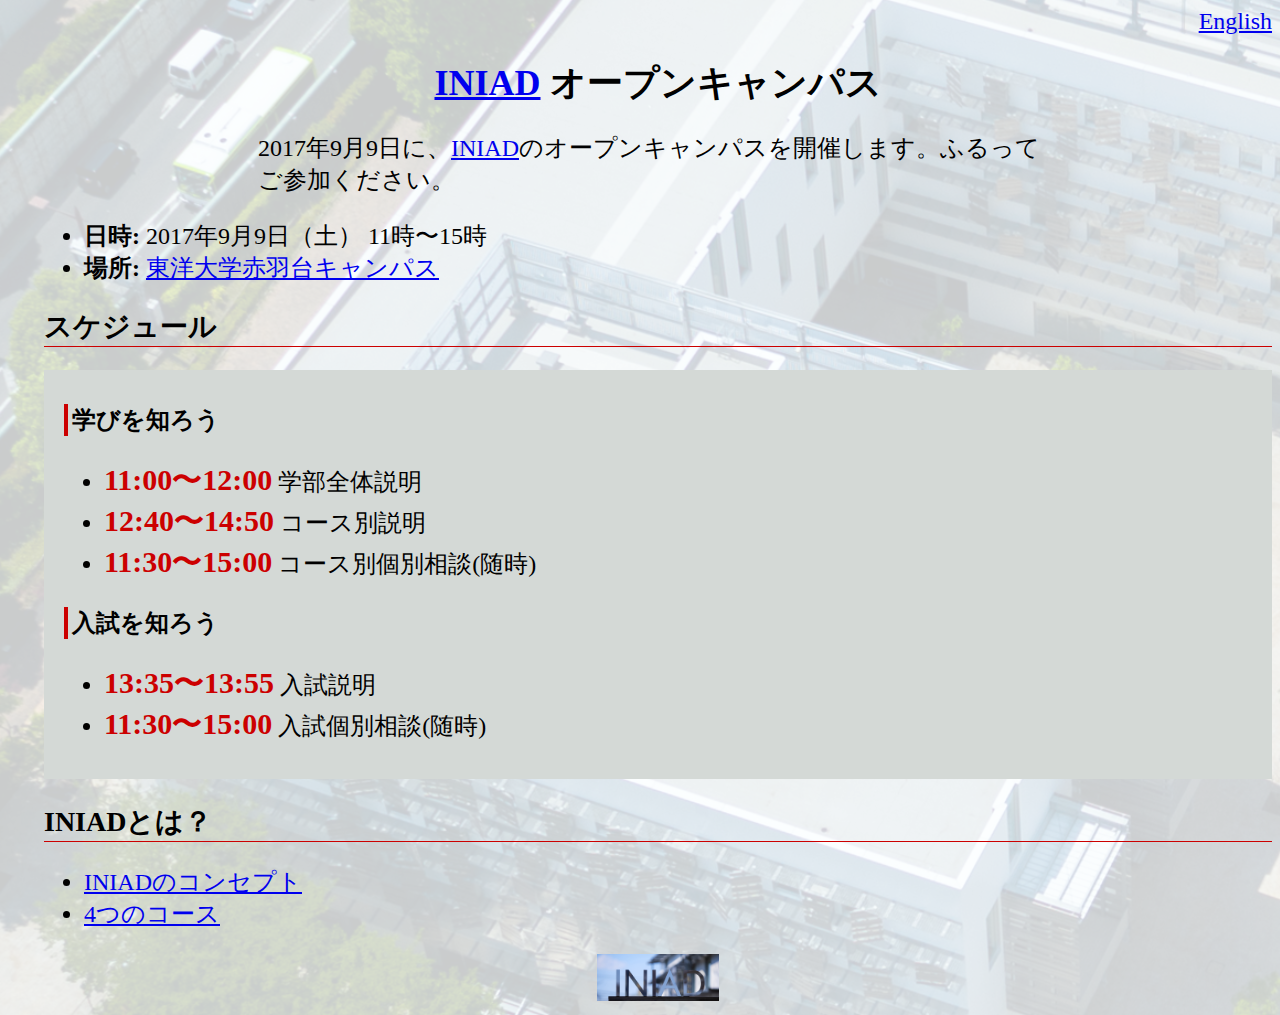
<file: index.html>
<!DOCTYPE html>
<html>
  <head>
    <meta charset="UTF-8">
    <div style="text-align: right;"><a href="https://hatate-yosuke.github.io/iniad-fake-homepage/index_en.html">English</a></div>
    <title>INIAD オープンキャンパス特設サイト(偽)</title>
    <link rel="stylesheet" type="text/css" href="css/iniad.css">
  </head>

  <body background="1-11.jpg">
    <h1><span class="iniad"><a href="#iniad-section">INIAD</a></span> オープンキャンパス</h1>
    <p>2017年9月9日に、<span class="iniad"><a href="#iniad-section">INIAD</a></span>のオープンキャンパスを開催します。ふるってご参加ください。</p>
    <ul>
      <li><b>日時:</b> 2017年9月9日（土） 11時〜15時</li>
      <li><b>場所:</b> <a href="https://www.iniad.org/access/">東洋大学赤羽台キャンパス</a></li>
    </ul>
    <h2>スケジュール</h2>
    <div id="schedule">
      <h3>学びを知ろう</h3>
      <ul id="schedule-learning">
        <li><span class="time">11:00〜12:00</span> 学部全体説明</li>
        <li><span class="time">12:40〜14:50</span> コース別説明</li>
        <li><span class="time">11:30〜15:00</span> コース別個別相談(随時)</li>
      </ul>

      <h3>入試を知ろう</h3>
      <ul id="schedule-exam">
        <li><span class="time">13:35〜13:55</span> 入試説明</li>
        <li><span class="time">11:30〜15:00</span> 入試個別相談(随時)</li>
      </ul>
    </div>
    <h2 id="iniad-section">INIADとは？</h2>
    <ul>
      <li><a href="concept.html">INIADのコンセプト</a></li>
      <li><a href="courses.html">4つのコース</a></li>
    </ul>
    <div style="text-align: center;"><img src="INIAD_logo.jpg" alt="[INIADロゴ]" width="10%" height="10%" ></div>
  </body>
</html>
</file>
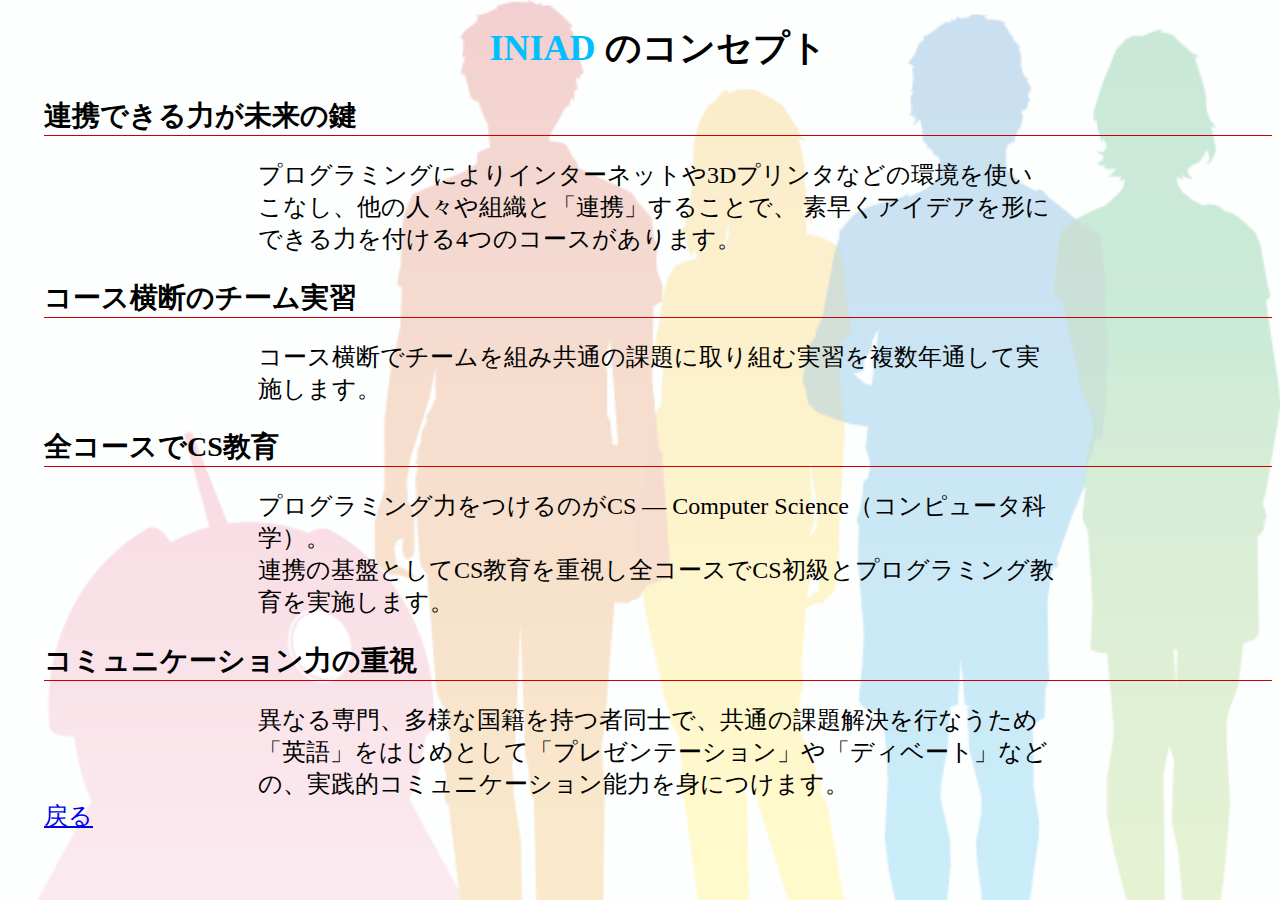
<file: concept.html>
<!DOCTYPE html>
<html>
  <head>
    <meta charset="UTF-8">
    <title>INIAD オープンキャンパス特設サイト(偽)</title>
    <link rel="stylesheet" type="text/css" href="css/iniad.css">
  </head>

  <body background="INIAD_collab.png"></body>
    <h1><span class="iniad">INIAD</span> のコンセプト</h1>
    <h2>連携できる力が未来の鍵</h2>
    <p>プログラミングによりインターネットや3Dプリンタなどの環境を使いこなし、他の人々や組織と「連携」することで、 素早くアイデアを形にできる力を付ける4つのコースがあります。</p>
    <h2>コース横断のチーム実習</h2>
    <p>コース横断でチームを組み共通の課題に取り組む実習を複数年通して実施します。</p>
    <h2>全コースでCS教育</h2>
    <p>プログラミング力をつけるのがCS ― Computer Science（コンピュータ科学）。<br>連携の基盤としてCS教育を重視し全コースでCS初級とプログラミング教育を実施します。</p>
    <h2>コミュニケーション力の重視</h2>
    <p>異なる専門、多様な国籍を持つ者同士で、共通の課題解決を行なうため「英語」をはじめとして「プレゼンテーション」や「ディベート」などの、実践的コミュニケーション能力を身につけます。</p>
  
    <a href="index.html">戻る</a>
  </body>
</html>
</file>
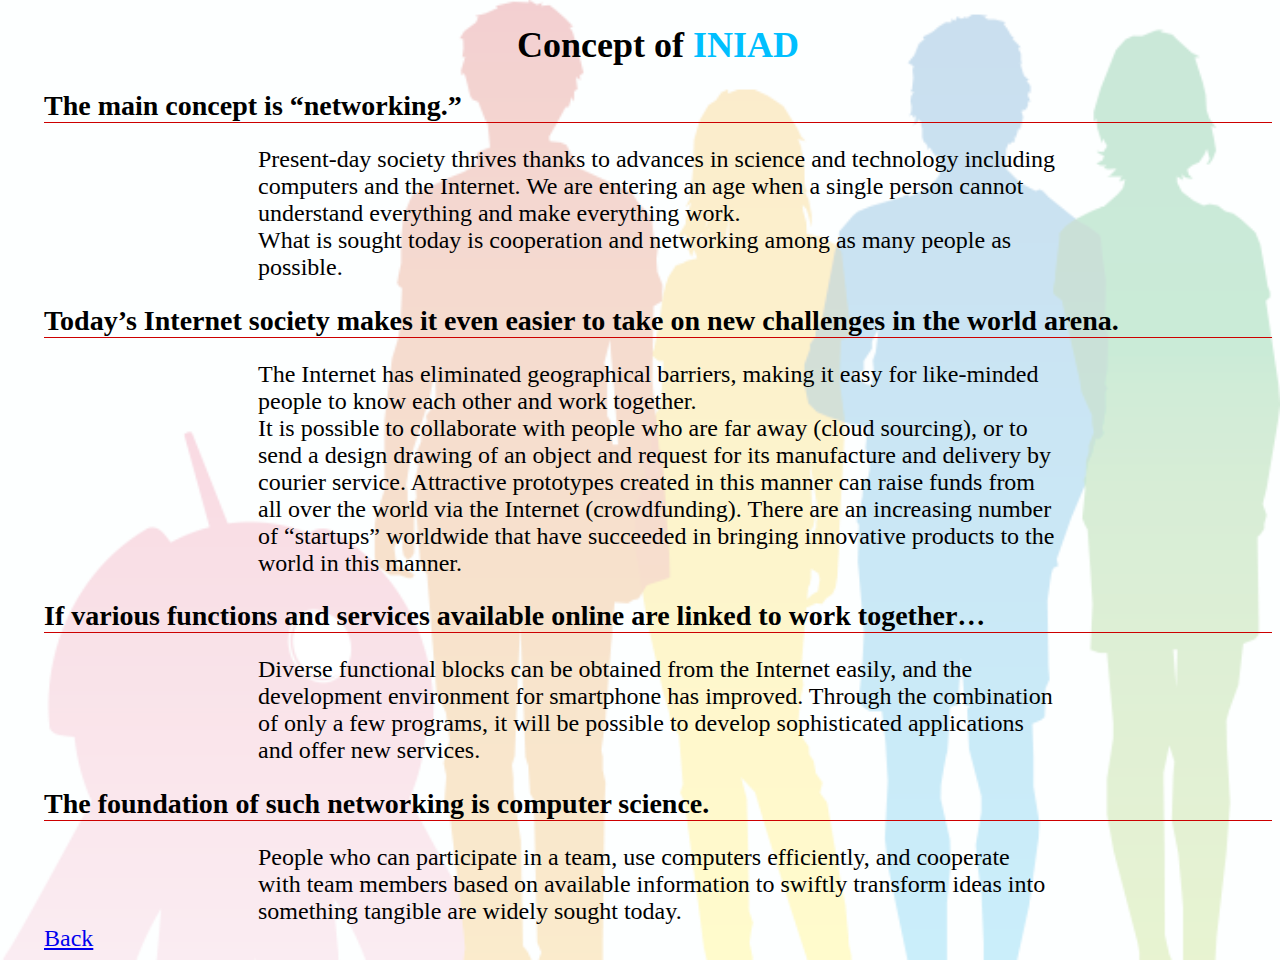
<file: concept_en.html>
<!DOCTYPE html>
<html>
  <head>
    <meta charset="UTF-8">
    <title>INIAD Open Campus Site (Fake)</title>
    <link rel="stylesheet" type="text/css" href="css/iniad.css">
  </head>

  <body background="INIAD_collab.png">
    <h1>Concept of <span class="iniad">INIAD</span></h1>
    <h2>The main concept is “networking.”</h2>
    <p>Present-day society thrives thanks to advances in science and technology including computers and the Internet. We are entering an age when a single person cannot understand everything and make everything work.<br>
      What is sought today is cooperation and networking among as many people as possible.</p>
    <h2>Today’s Internet society makes it even easier to take on new challenges in the world arena.</h2>
    <p>The Internet has eliminated geographical barriers, making it easy for like-minded people to know each other and work together.<br>
      It is possible to collaborate with people who are far away (cloud sourcing), or to send a design drawing of an object and request for its manufacture and delivery by courier service. Attractive prototypes created in this manner can raise funds from all over the world via the Internet (crowdfunding). There are an increasing number of “startups” worldwide that have succeeded in bringing innovative products to the world in this manner.</p>
    <h2>If various functions and services available online are linked to work together…</h2>
    <p>Diverse functional blocks can be obtained from the Internet easily, and the development environment for smartphone has improved. Through the combination of only a few programs, it will be possible to develop sophisticated applications and offer new services.</p>
    <h2>The foundation of such networking is computer science.</h2>
    <p>People who can participate in a team, use computers efficiently, and cooperate with team members based on available information to swiftly transform ideas into something tangible are widely sought today.</p>
    <a href="index_en.html">Back</a>  
  </body>
</html>
</file>
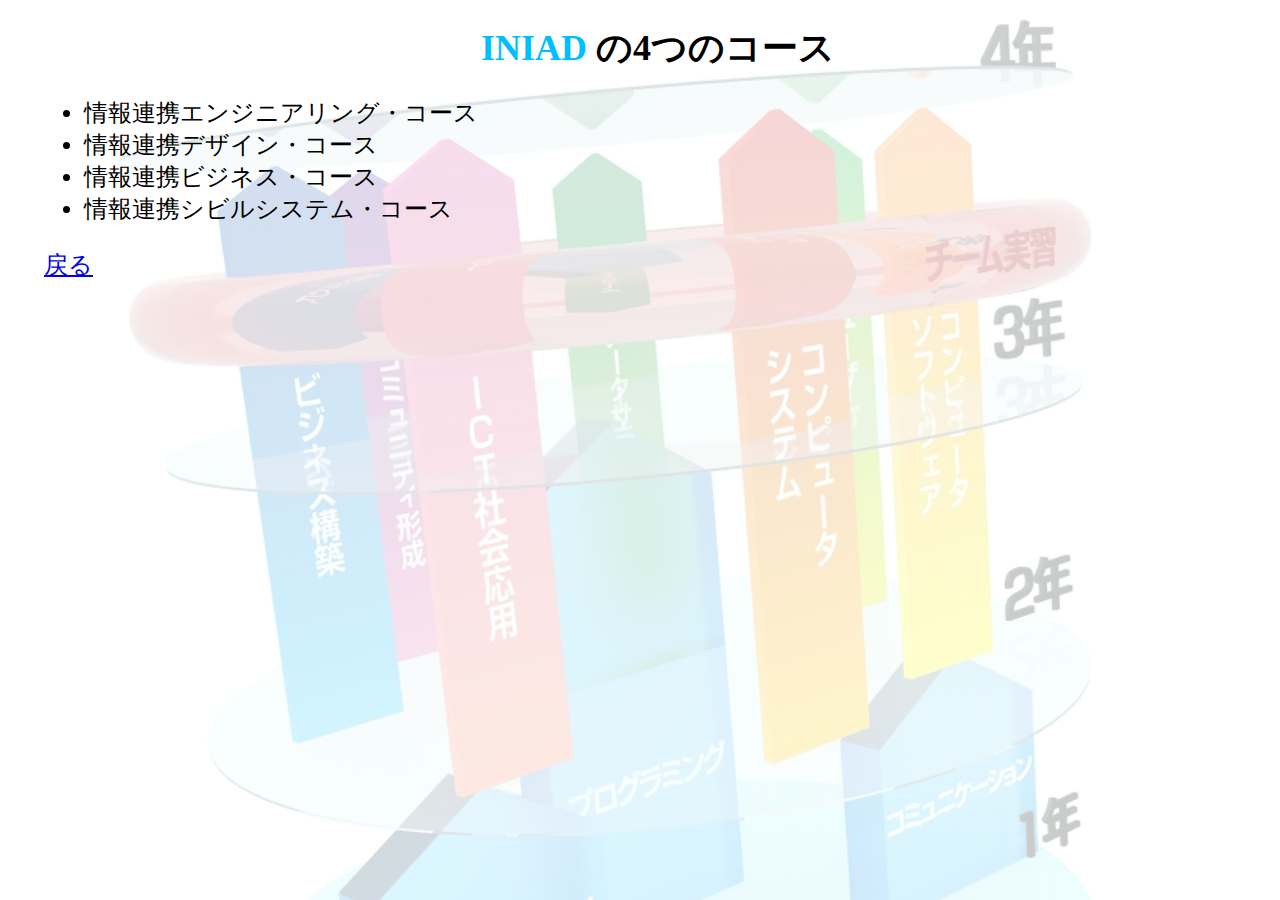
<file: courses.html>
<!DOCTYPE html>
<html>
  <head>
    <meta charset="UTF-8">
    <title>INIAD オープンキャンパス特設サイト(偽)</title>
    <link rel="stylesheet" type="text/css" href="css/iniad.css">
  </head>

  <body background="INIAD_curriculum.jpg"></body>
    <h1><span class="iniad">INIAD</span> の4つのコース</h1>
    <ul>
      <li>情報連携エンジニアリング・コース</li>
      <li>情報連携デザイン・コース</li>
      <li>情報連携ビジネス・コース</li>
      <li>情報連携シビルシステム・コース</li>
    </ul>
    <a href="index.html">戻る</a>    
  </body>
</html>
</file>
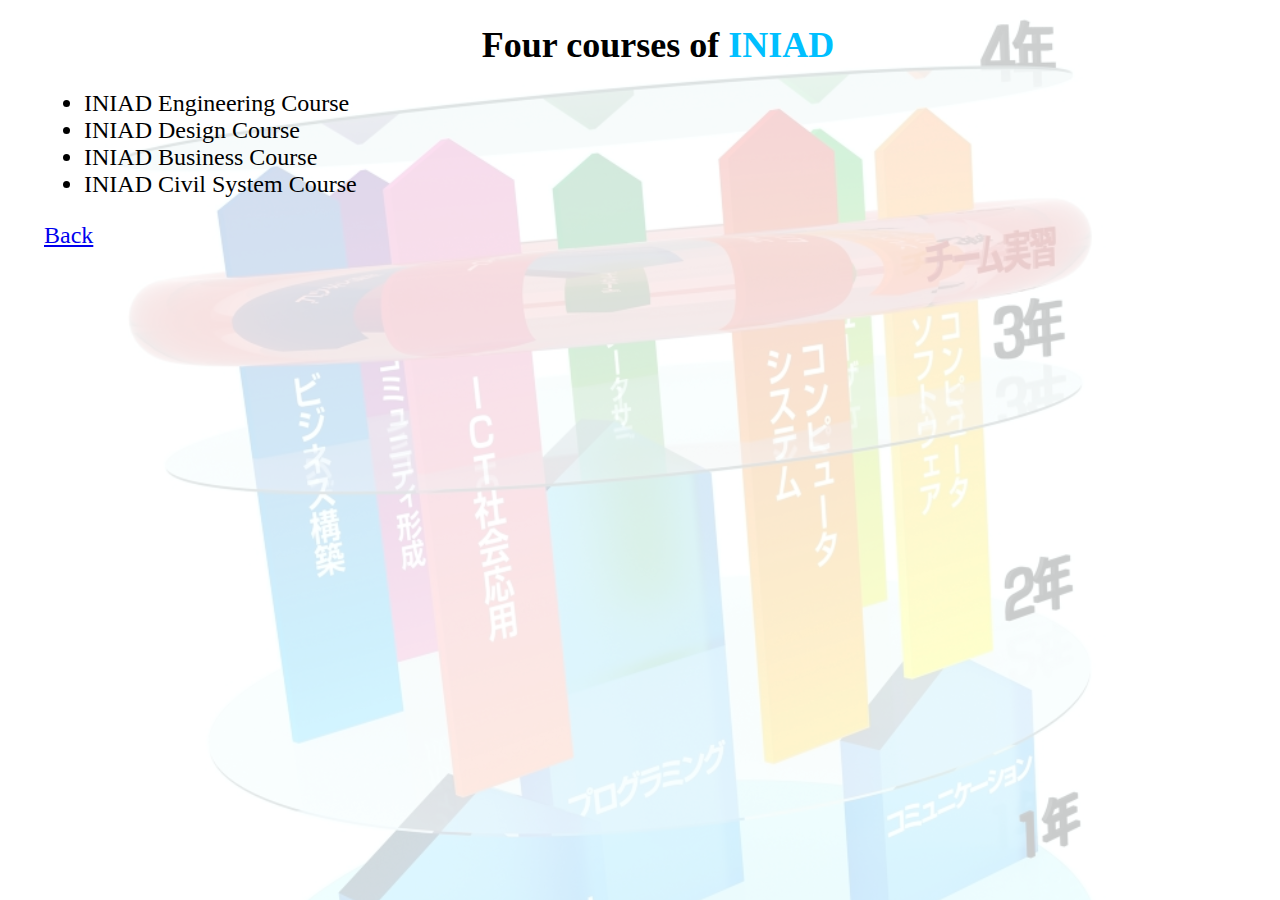
<file: courses_en.html>
<!DOCTYPE html>
<html>
  <head>
    <meta charset="UTF-8">
    <title>INIAD Open Campus Site (Fake)</title>
    <link rel="stylesheet" type="text/css" href="css/iniad.css">
  </head>

  <body background="INIAD_curriculum.jpg"></body>
    <h1>Four courses of <span class="iniad">INIAD</span></h1>
    <ul>
      <li>INIAD Engineering Course</li>
      <li>INIAD Design Course</li>
      <li>INIAD Business Course</li>
      <li>INIAD Civil System Course</li>
    </ul>  
    <a href="index_en.html">Back</a>  
  </body>
</html>
</file>
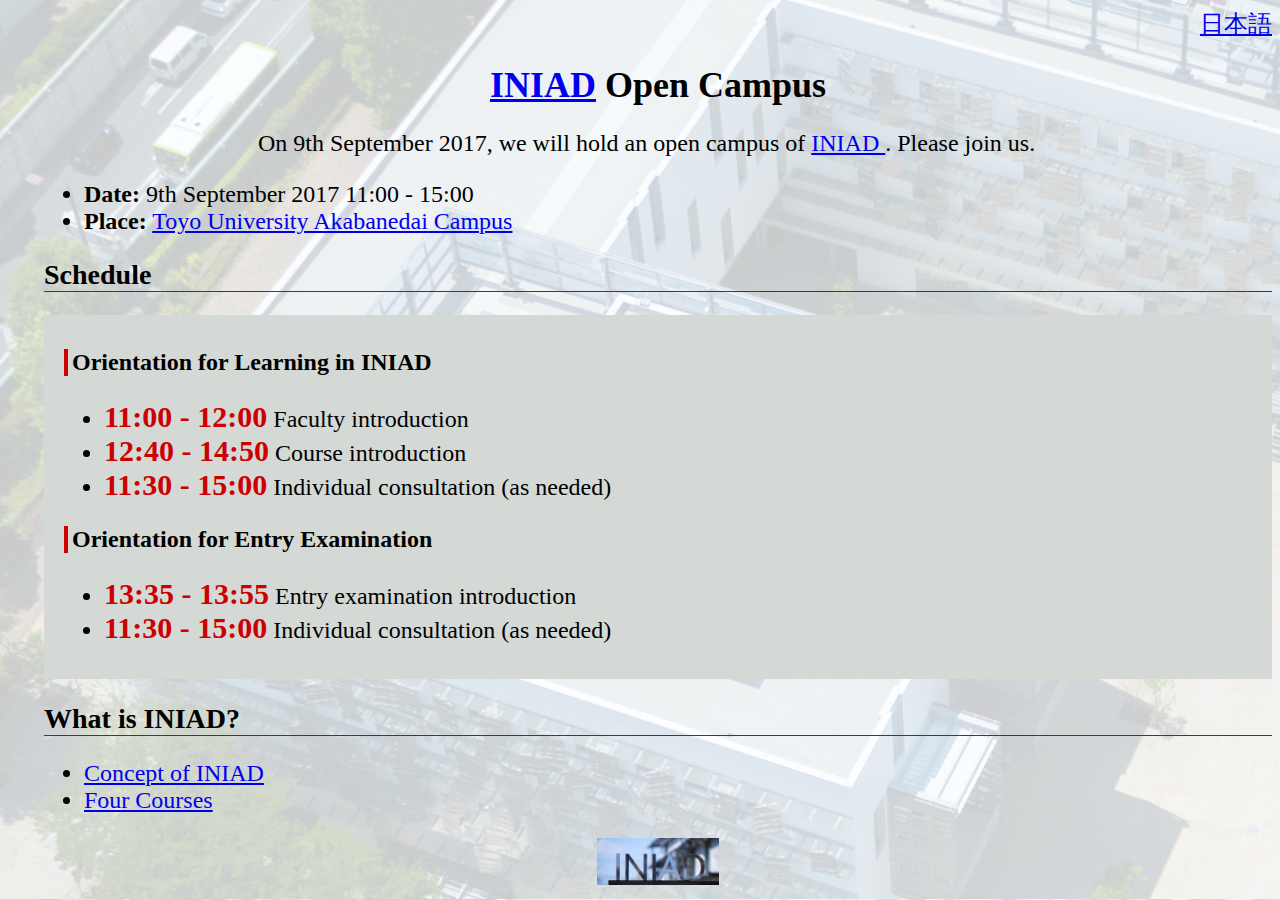
<file: index_en.html>
<!DOCTYPE html>
<html>
  <head>
    <meta charset="UTF-8">
    <div style="text-align: right;"><a href="https://hatate-yosuke.github.io/iniad-fake-homepage/index.html">日本語</a></div>
    <title>INIAD Open Campus Site (Fake)</title>
    <link rel="stylesheet" type="text/css" href="css/iniad.css">
  </head>

  <body background="1-11.jpg">
    <h1><span class="iniad"><a href="#iniad-section">INIAD</a></span> Open Campus</h1>
    <p>On 9th September 2017, we will hold an open campus of <span class="iniad"><a href="#iniad-section"> INIAD </a></span>. Please join us.</p>
    <ul>
      <li><b>Date:</b> 9th September 2017 11:00 - 15:00</li>
      <li><b>Place:</b> <a href="https://www.iniad.org/access/">Toyo University Akabanedai Campus</a></li>
    </ul>
    <h2>Schedule</h2>
    <div id="schedule">
      <h3>Orientation for Learning in INIAD</h3>
      <ul id="schedule-learning">
        <li><span class="time">11:00 - 12:00</span> Faculty introduction</li>
        <li><span class="time">12:40 - 14:50</span> Course introduction</li>
        <li><span class="time">11:30 - 15:00</span> Individual consultation (as needed)</li>
      </ul>

      <h3>Orientation for Entry Examination</h3>
      <ul id="schedule-exam">
        <li><span class="time">13:35 - 13:55</span> Entry examination introduction</li>
        <li><span class="time">11:30 - 15:00</span> Individual consultation (as needed)</li>
      </ul>
    </div>
    <h2 id="iniad-section">What is INIAD?</h2>
    <ul>
      <li><a href="concept_en.html">Concept of INIAD</a></li>
      <li><a href="courses_en.html">Four Courses</a></li>
    </ul>
    <div style="text-align: center;"><img src="INIAD_logo.jpg" alt="[INIADロゴ]" width="10%" height="10%" ></div>
  </body>
</html>
</file>
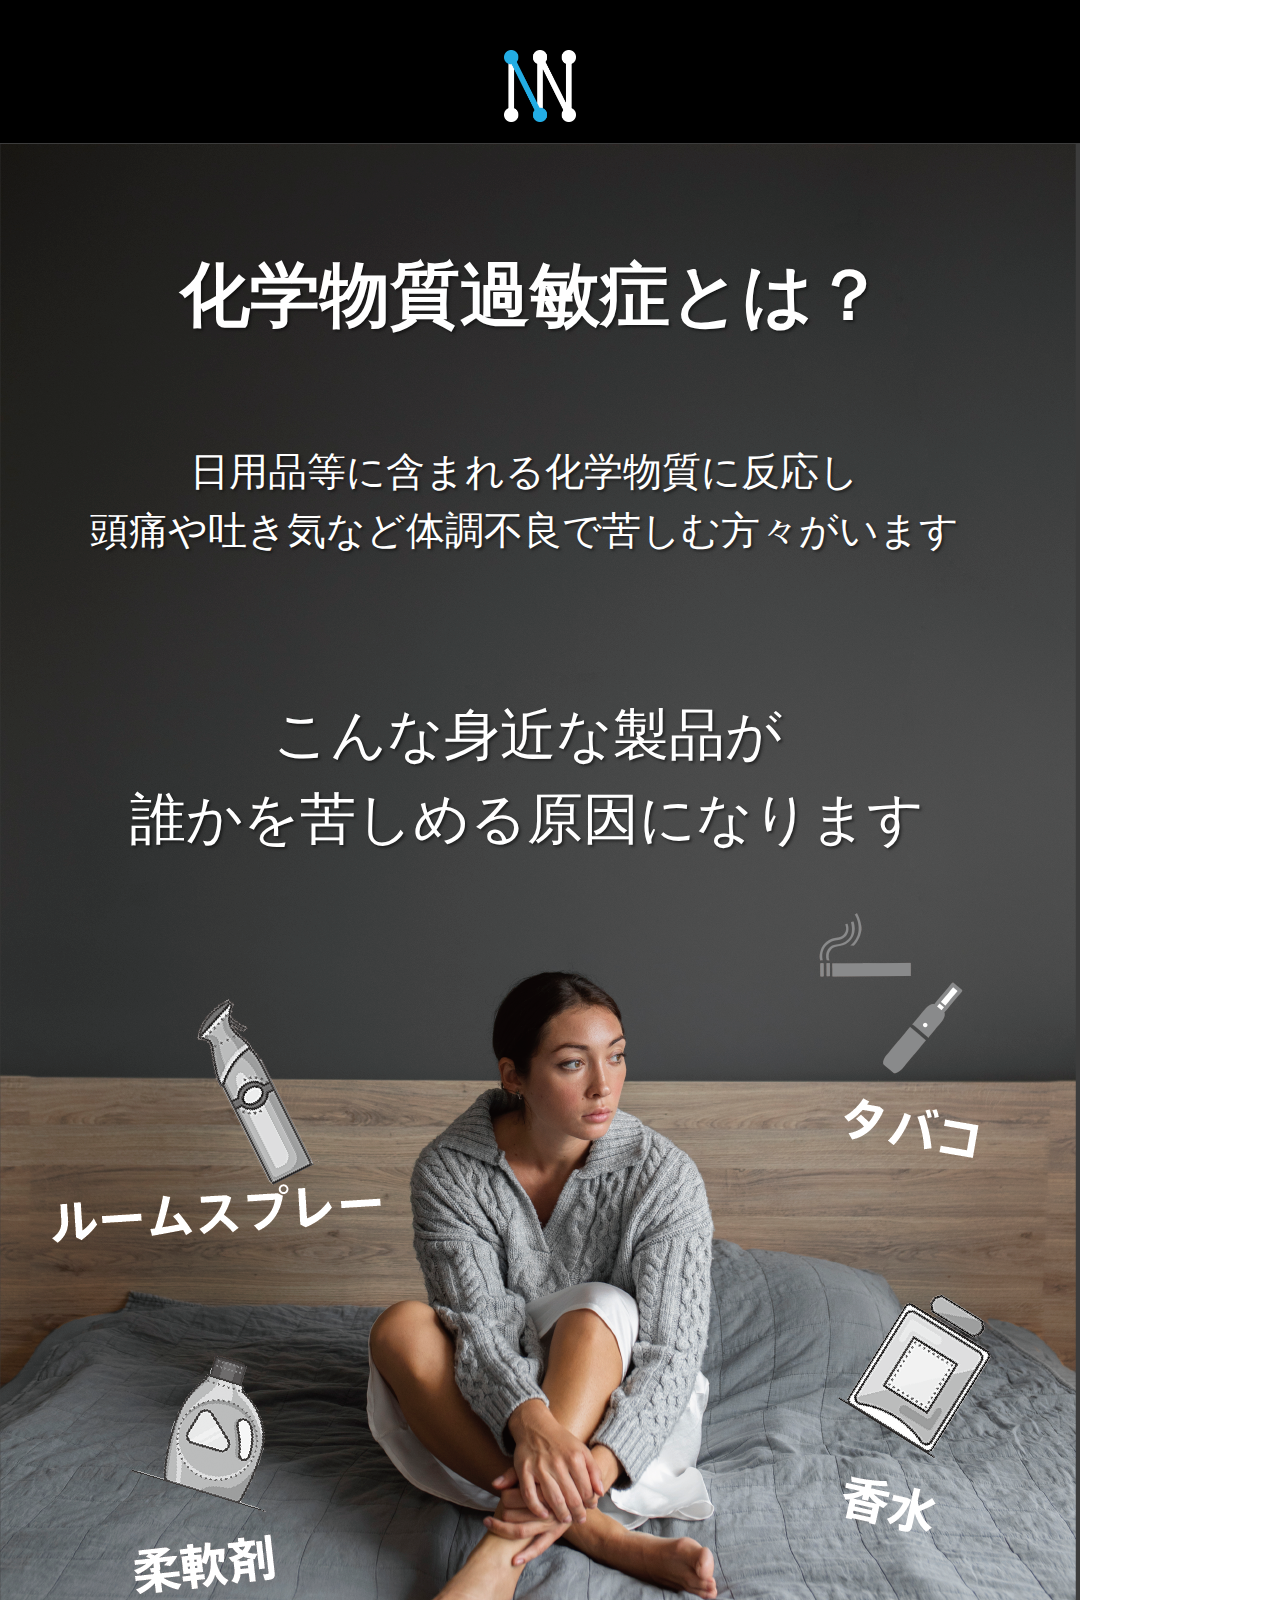
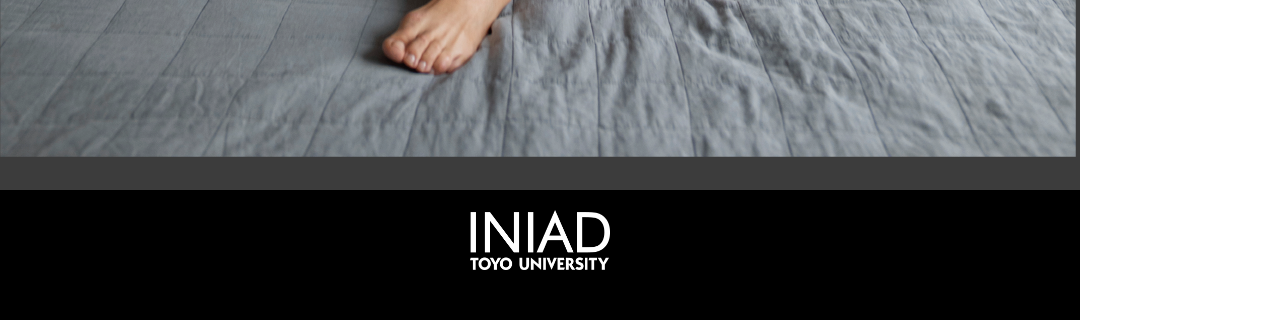
<file: signage/index2.html>
<!DOCTYPE html>
<html>
 <head>
 <meta charset="utf-8">
 <meta name="viewport" content="width=device-width, initial-scale=1">
 <meta http-equiv="Pragma" content="no-cache" />
 <meta http-equiv="cache-control" content="no-cache" />
 <meta http-equiv="expires" content="0" />

 <title>INIAD - Signage</title>

 <link href="css/bootstrap.min.css" rel="stylesheet">
 <link href="css/font-awesome.min.css" rel="stylesheet">
 <link href="css/style.css" rel="stylesheet">
 <link href="css/index2.css" rel="stylesheet">
 </head>
 <body id="black">
  <!-- header -->
  <div class="wrap">
   <header class="cf">
    <img src="img_fixed/logo-b.png">
   </header>
   
   <!-- contents -->
  <div class="contents">
   <h1 class="slide-in">化学物質過敏症とは？</h1>
   <h2 class="lead">日用品等に含まれる化学物質に反応し<br>頭痛や吐き気など体調不良で苦しむ方々がいます</h2>
    <h2 class="example">こんな身近な製品が<br>誰かを苦しめる原因になります</h2>
   <div class="container">
    <img src="img_fixed/index2_bg.png">  
   </div>
  </div>
   
    <!-- footer -->
   <footer>
    <img src="img_fixed/logo2-b.png" width="140px" height="60px">
   </footer>
  </div>

  <!-- scripts -->
  <script src="https://ajax.googleapis.com/ajax/libs/jquery/2.1.3/jquery.min.js"></script> 
  <script src="js/bootstrap.min.js"></script>

  <script>
    setTimeout(function() {
      window.location.href = 'index3.html';
    }, 5000); // 8000ミリ秒（5秒）後に遷移
  </script>
 </body>
</html>
</file>
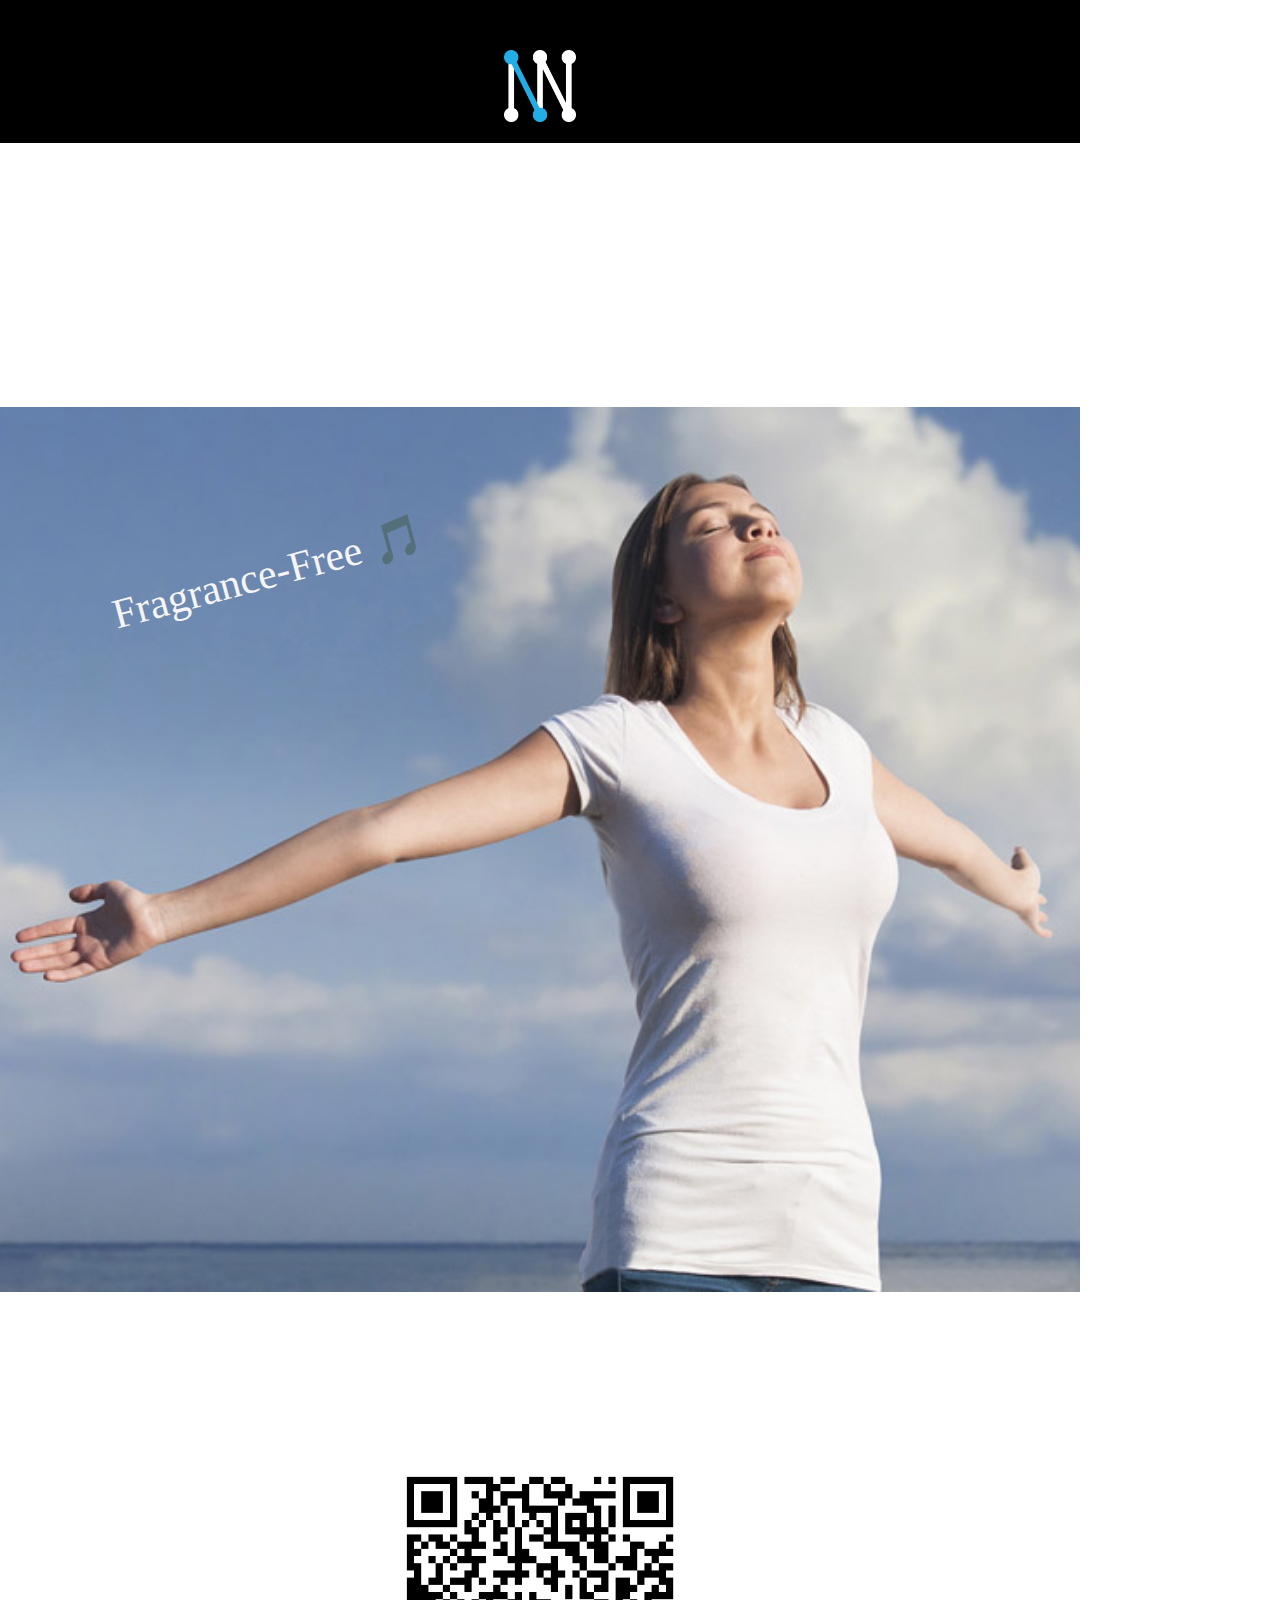
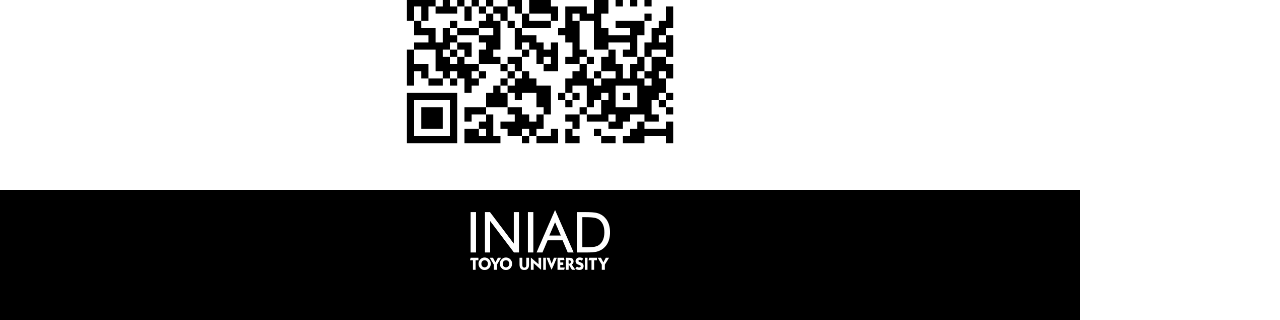
<file: signage/index3.html>
<!DOCTYPE html>
<html>
<head>
  <!-- 既存のメタタグやリンク要素はそのまま -->
  <meta charset="utf-8">
  <meta name="viewport" content="width=device-width, initial-scale=1">
  <meta http-equiv="Pragma" content="no-cache" />
  <meta http-equiv="cache-control" content="no-cache" />
  <meta http-equiv="expires" content="0" />

  <title>INIAD - Signage</title>

  <link href="css/bootstrap.min.css" rel="stylesheet">
  <link href="css/font-awesome.min.css" rel="stylesheet">
  <link href="css/style.css" rel="stylesheet">
  <link href="css/index3.css" rel="stylesheet">
</head>
<body id="black">
  <!-- header -->
  <div class="wrap">
    <header class="cf">
      <img src="img_fixed/logo-b.png">
    </header>
   
    <!-- contents -->
    <h1><div style="text-align: center">あなたにもできることがある！</div></h1>
    <h1><div style="text-align: center">無香料から始めよう！</div></h1>
   
    <div class="trial">
      <img src="img_fixed/3_breathe.jpg" alt="深呼吸" width="100%"/>
    <!-- QRコードの表示領域を制限 -->
    <div class="qr-container">
    <h2>もっと何ができるか考えよう！<br /><a href=""></a>東洋大学図書館サイト「Web展示」で知ろう⬇</h2>
    <img src="img_fixed/3_QR_535280.png" alt="QRコード" class="qr-code" />
    
</div>
<!-- 
<a href="https://x.com/cyu_fan/status/1721834779132506468?s=20" class="follow-button">
  <i class="fa-brands fa-x-twitter"></i> Follow Me
</a> -->
<p>Fragrance-Free 🎵</p>
</div>
  
    <!-- footer -->
    <footer>
      <img src="img_fixed/logo2-b.png" width="140px" height="60px">
    </footer>
  </div>
 
  <!-- scripts -->
  <script src="https://ajax.googleapis.com/ajax/libs/jquery/2.1.3/jquery.min.js"></script> 
  <script src="js/bootstrap.min.js"></script>

  <!-- 以下のスクリプトを追加 -->
  <script>
    setTimeout(function() {
      window.location.href = 'index.html';
    }, 5000); // 5000ミリ秒（5秒）後に遷移
  </script>
</body>
</html>
</file>
<file: css/iniad.css>
body {
  background-color:rgba(253,255,255,0.8); /* 追加 */
  background-blend-mode:lighten; /* 追加 */
  background-size:cover; /* 追加 */
  color: #000000;
  font-size: 24px; /* 追加 */
  padding-left: 36px; /* 追加 */
}

h1 {
  font-size: 36px; /* 修正 */
  text-align: center;
}

h2 {
  font-size: 28px; /* 修正 */
  color: #000000;
  border-bottom: solid 1px #cc0000;
}

h3 {
  font-size: 24px; /* 修正 */
  padding-left: 4px;
  border-left: solid 4px #cc0000;
}

#schedule {
  padding: 10px 20px 10px 20px;
  background-color: #d4d9d6;
}

.iniad {
  color: #00BFFF;
}

.time {
  font-weight: bold;
  color: #cc0000;
  font-size: 30px;
}

p {
  max-width: 800px; /* 任意の最大幅を指定 *//* 追加 */
  margin: 0 auto; /* 中央寄せ *//* 追加 */
}
</file>
<file: signage/css/style.css>
.wrap {
	position: relative;
	width: 1080px;
	height: 1920px;
	overflow: hidden;
	background-color: #fff;
	border: solid 0px #000;
}
.carousel-control {
    position: absolute;
    top: 0;
    bottom: 0;
    left: 0;
    width: 10%;
    font-size: 20px;
    color: #666;
    text-align: left;
    text-shadow: none;
    filter: alpha(opacity=1.0);
    opacity: 1.0;
}
.carousel-control.left {
    background-image: -webkit-linear-gradient(left,rgba(0,0,0,.0) 0,rgba(0,0,0,.0) 100%);
    background-image: -o-linear-gradient(left,rgba(0,0,0,.0) 0,rgba(0,0,0,0) 100%);
    background-image: -webkit-gradient(linear,left top,right top,from(rgba(0,0,0,.0)),to(rgba(0,0,0,0)));
    background-image: linear-gradient(to right,rgba(0,0,0,.0) 0,rgba(0,0,0,0) 100%);
    filter: progid:DXImageTransform.Microsoft.gradient(startColorstr='#00000000', endColorstr='#80000000', GradientType=1);
    background-repeat: repeat-x;
	top: 0;
    left: 25px !important;
}
.carousel-control.right {
    background-image: -webkit-linear-gradient(left,rgba(0,0,0,.0) 0,rgba(0,0,0,.0) 100%);
    background-image: -o-linear-gradient(left,rgba(0,0,0,.0) 0,rgba(0,0,0,0) 100%);
    background-image: -webkit-gradient(linear,left top,right top,from(rgba(0,0,0,.0)),to(rgba(0,0,0,0)));
    background-image: linear-gradient(to right,rgba(0,0,0,.0) 0,rgba(0,0,0,0) 100%);
    filter: progid:DXImageTransform.Microsoft.gradient(startColorstr='#00000000', endColorstr='#80000000', GradientType=1);
    background-repeat: repeat-x;
	top: 0;
    right:0 !important;
	text-align: center;
}
.carousel-control:hover, .carousel-control:focus {
    color: #fff;
    text-decoration: none;
    filter: alpha(opacity=1.0);
    outline: 0;
    opacity: 1.0;
}
.carousel-control .icon-prev, .carousel-control .icon-next, .carousel-control .left, .carousel-control .right {
    position: absolute;
    top: 895px;
    z-index: 5;
    display: inline-block;
	color: #999;
	font-size: 80px;
}

/*追加分*/
header {
	width: 1080px;
	text-align: center;
	background-color: #000;
	padding: 50px 0 20px 0;
	border-bottom: solid 1px #000;
	/*position: absolute;*/
	z-index: 99;
}
header img {
	height: 72px;
	width: auto;
        text-align: center;
}
.time {
	width: 180px;
	float: right;
	font-size: 40px;
	margin-top: 7px;
	/* text-align: left; */
	color: #fff;
}
.counter {
	width: 180px;
	float: left;
	font-size: 40px;
	margin-top: 7px;
	color: #fff;
}
/* footer */
footer {
	position: absolute;
	left: 0;
	bottom: 0;
	background-color: #000;
	width: 1080px;
	margin: 0;
	padding: 20px 0 50px 0;
	text-align: center;
}
/*追加分*/
</file>
<file: signage/css/index2.css>
/* タイトルの文字装飾 */

h1 {
    font-family: 'Arial', sans-serif;
    color: #ffffff;
    text-align: center;
    margin: 100px 180px;
    text-shadow: 2px 2px 3px rgba(0, 0, 0, 0.5);
    font-size: 5em;
    font-weight: bold; 
    line-height: 1.5;
    animation: slideIn 1s ease-out;
}

h2.lead {
    font-family: 'Arial', sans-serif;
    color: #ffffff;
    text-align: center;
    margin: 300px 90px;
    text-shadow: 2px 2px 3px rgba(0, 0, 0, 0.5);
    font-size: 2.8em;
    font-weight: 200; 
    line-height: 1.5;  
}

h2.example { 
    font-family: 'Arial', sans-serif; 
    color: #ffffff; 
    text-align: center; 
    margin: 550px 130px; 
    text-shadow: 2px 2px 3px rgba(0, 0, 0, 0.5); 
    font-size: 4em; 
    font-weight: 200;  
    line-height: 1.5;
    position: absolute; 
    } 

    .contents {
      background-color: #3c3c3c;
      overflow: hidden;
      vertical-align: bottom;
      line-height: 0;
      margin: 0 auto;
      padding: 0;
      height: 100%;
    }
    .container {
      height: 100%;;
      margin: 0 auto;
      padding: 0;
      display: block;
    }
    h1, h2 {
      position: absolute;
    }
    @keyframes slideIn {
      0% {
        transform: translateX(-100%);
        opacity: 0;
      }
      100% {
        transform: translateX(0);
        opacity: 1;
      }
    }
</file>
<file: signage/css/index3.css>
/* index3.css */

/* タイトルの文字装飾 */
h1 {
  font-family: 'BIZ UDPGothic';
  color: #003366;
  text-shadow: 2px 2px 3px rgba(0, 0, 0, 0.5);
  font-size: 5em;
  font-weight: bold;
  opacity: 0;
  animation: scaleAndFadeIn 1.5s ease-in-out forwards;
}

h1 {
  position: relative;
  padding: 1rem 2rem calc(1rem + 10px);
  background: #E6FFE9;
}

h1:before {
  position: absolute;
  top: -7px;
  left: -7px;
  width: 100%;
  height: 100%;
  content: '';
  border: 4px solid #000;
}

/* 画像のフェードインアニメーション */
img {
  max-width: 100%;
  animation: fadeUp 1.5s ease-in-out forwards;
  animation-delay: 0.5s;
}

/* scaleAndFadeInアニメーション */
@keyframes scaleAndFadeIn {
  0% {
    transform: scale(0);
  }
  50% {
    transform: scale(1.2);
  }
  100% {
    transform: scale(1);
    opacity: 1;
  }
}

/* 画像上への文字、リンク追加 */
.trial {
  position: relative;
}

.trial a {
  position: absolute;
  top: 70%;
  left: 72%;
  transform: translate(-50%, -50%);
  margin: 0;
  font-size: 20px;
  border: solid gray 2px;
  padding: 7px;
  color: gray;
  text-decoration: none;
}

.trial a:hover {
  background: rgba(255, 255, 255, 0.3);
}

.trial img {
  width: 100%;
}

.trial p {
  font-family: 'BIZ UDPGothic';
  color: whitesmoke;
  font-size: 3em;
  position: absolute;
  top: 10%; /* 上方向に調整 */
  left: 10%;
  transform: rotate(-15deg);
  margin: 0;
  padding: 0;
}

/* QRコードの表示領域を制限 */
.qr-container {
  text-align: center;
}

/* QRコードの画像サイズを半分にする */
.qr-code {
  max-width: 30%;
  height: auto;
}

/* Follow Meボタンをフェードイン表示 */
.follow-button {
  position: absolute;
  top: 70%;
  left: 72%;
  transform: translate(-50%, -50%);
  margin: 0;
  font-size: 20px;
  border: solid gray 2px;
  padding: 7px;
  color: gray;
  text-decoration: none;
  opacity: 0;
  animation: fadeUp 1.5s ease-in-out forwards;
  animation-delay: 1s; /* 適切な遅延時間を設定 */
}

.follow-button:hover {
  background: rgba(255, 255, 255, 0.3);
}

/* 画面下部の文字装飾 */
h2 {
  font-family: 'BIZ UDPGothic';
  font-size: 3em;
  color: #003366;
  opacity: 0;
  transform: translateY(50px); /* 初期位置を下方向に設定 */
  animation: slideAndFadeIn 1.5s ease-in-out forwards;
}

/* スライドインのアニメーション */
@keyframes slideAndFadeIn {
  0% {
    opacity: 0;
    transform: translateY(50px);
  }
  100% {
    opacity: 1;
    transform: translateY(0);
  }
}

h2:first-letter {
  font-size: 130%;
  color: #eb6100;
}

h2 {
  position: relative;
  padding: 1rem .5rem;
}

h2:after {
  position: absolute;
  bottom: 0;
  left: 0;
  width: 100%;
  height: 6px;
  content: '';
  border-radius: 3px;
  background-image: -webkit-gradient(
    linear,
    right top,
    left top,
    from(#2af598),
    to(#009efd)
  );
  background-image: -webkit-linear-gradient(right, #2af598 0%, #009efd 100%);
  background-image: linear-gradient(to left, #2af598 0%, #009efd 100%);
}

/* フッターのロゴのスタイル */
footer img {
  display: block;
  margin: 0 auto;
}
</file>
